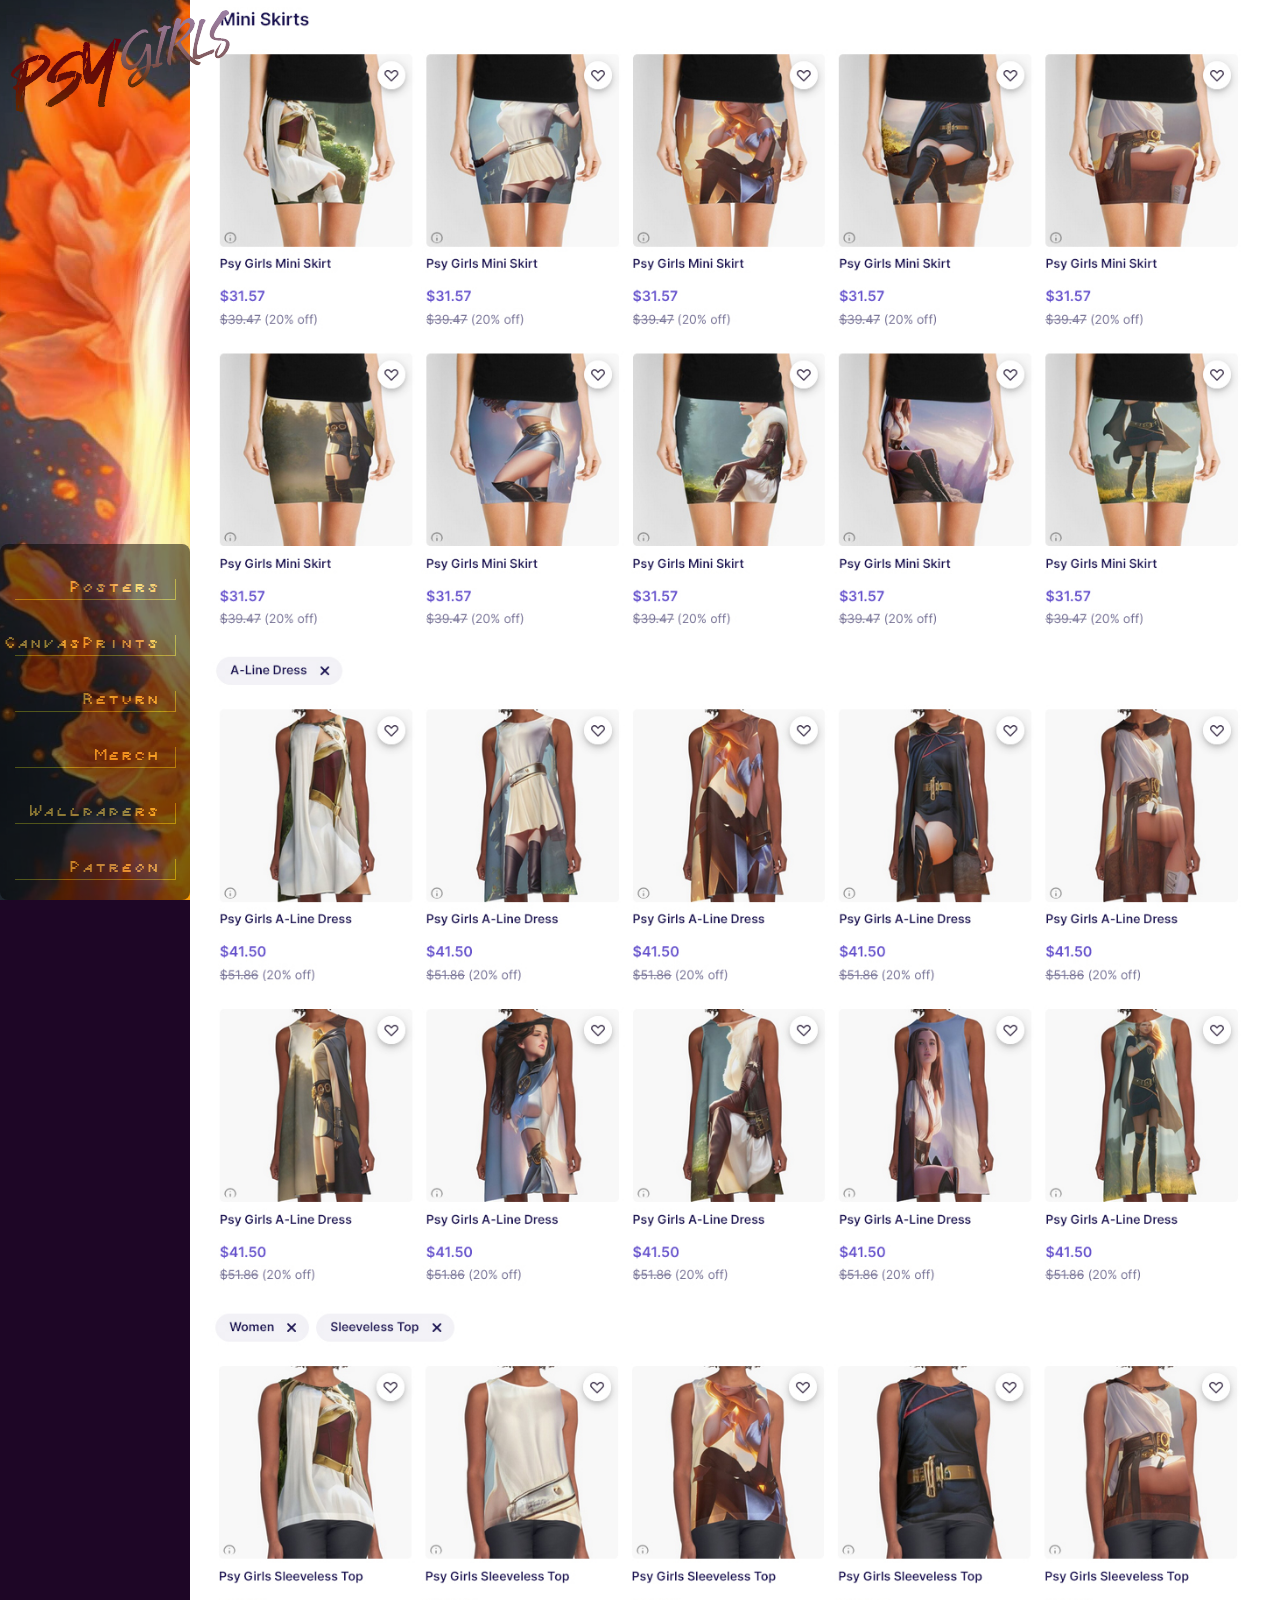
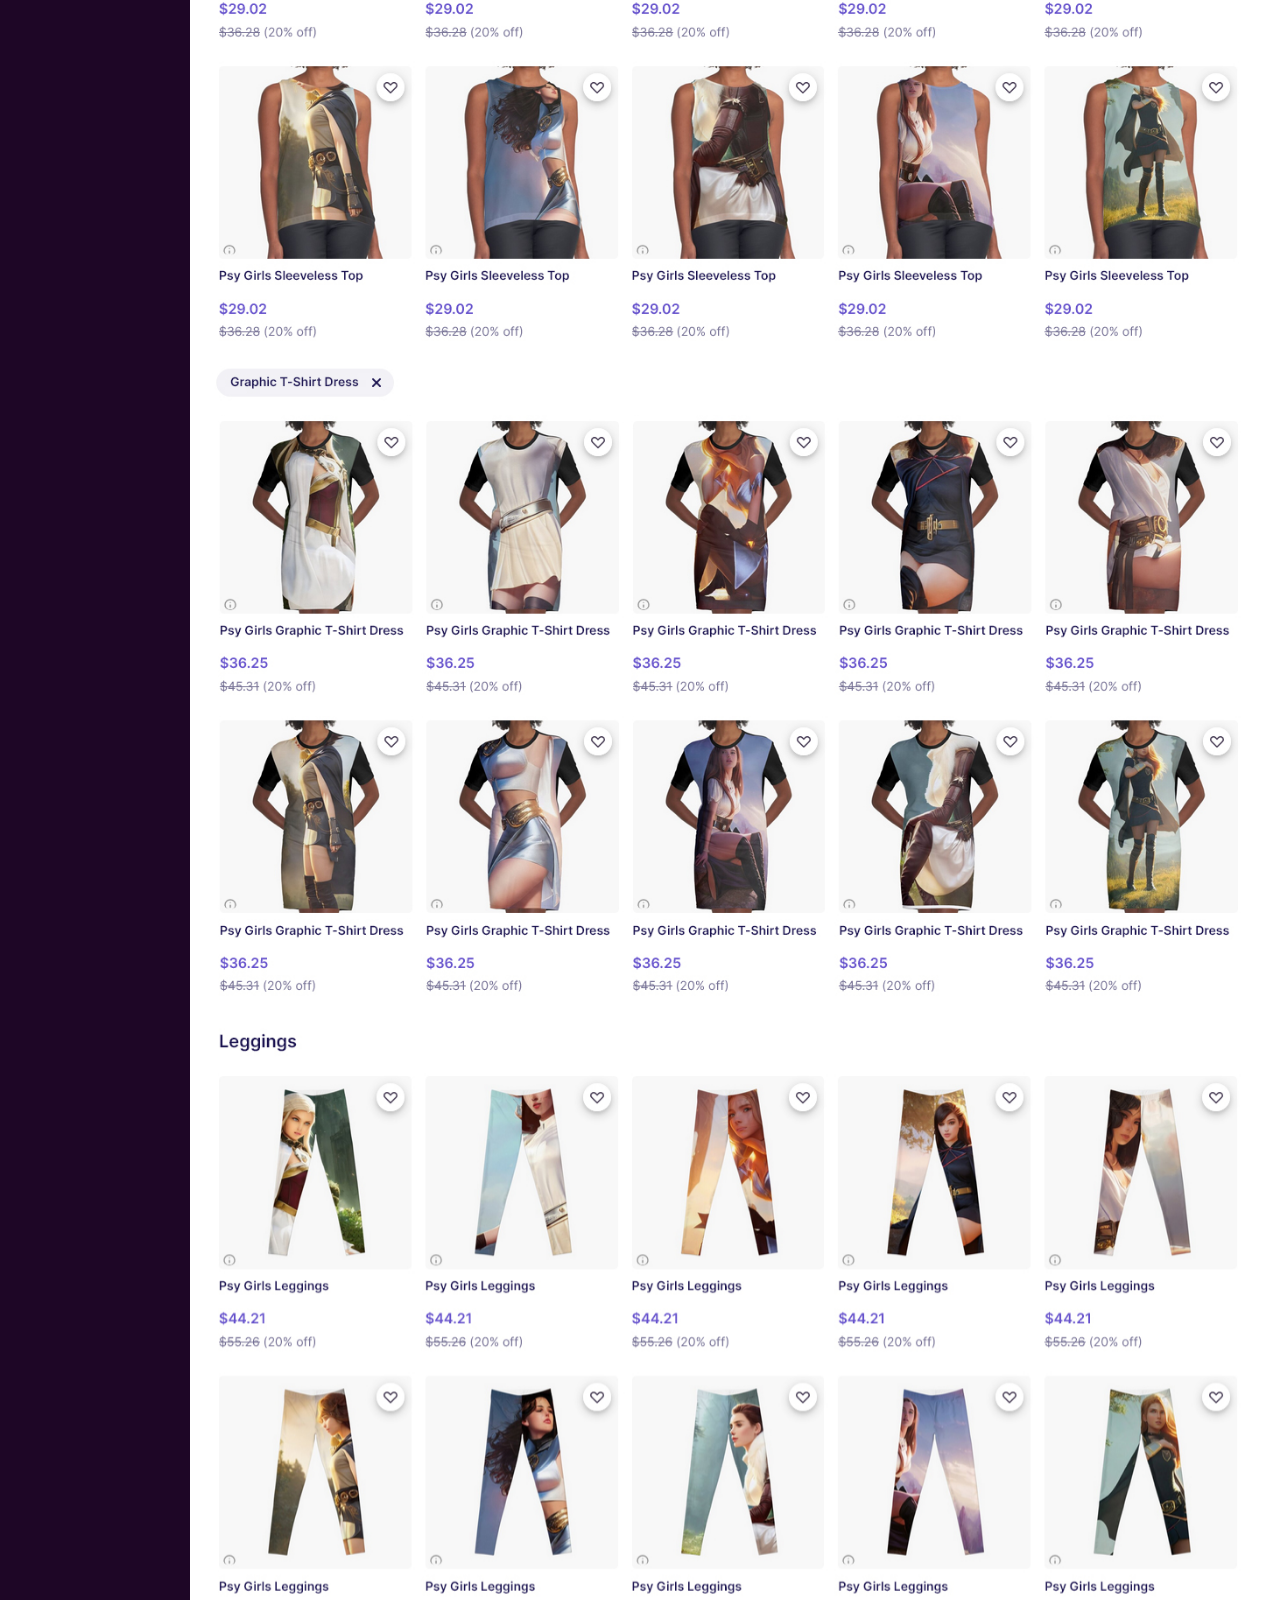
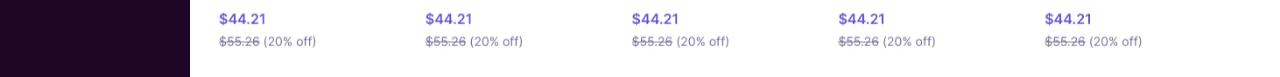
<file: apparels.html>
<!doctype html>
<html lang="en-US">
<head>
  <meta charset="UTF-8">
  <meta name="viewport" content="width=device-width, initial-scale=1">
  <title>PsyGirls</title>
  <link rel="stylesheet" href="files/css/masonry.css">
  <link rel="stylesheet" href="files/css/custom.css">
  <link rel="stylesheet" href="files/css/sidebar.css">
</head>
<body>

<section id="section_masonry">

	<!--div class="splash">
		<img class="logo" src="files/assets/0.png">
	</div-->
  
	<div class="containerx">
	<div class="masonry default apparels">
			<div class="brick gallery-item">
				<a href="https://www.redbubble.com/people/psygirls/shop?artistUserName=psygirls&iaCode=w-skirt-mini" data-lightbox="gallery" data-image-alt="Image 1">
					<img src="files/images/apparels/1.jpg" alt="Thumbnail 1">
				</a>
			</div>
			<div class="brick gallery-item">
				<a href="https://www.redbubble.com/people/psygirls/shop?artistUserName=psygirls&iaCode=w-dresses&sortOrder=relevant&style=w-dress-trapeze-a-line" data-lightbox="gallery" data-image-alt="Image 2">
					<img src="files/images/apparels/2.jpg" alt="Thumbnail 2">
				</a>
			</div>
			<div class="brick gallery-item">
				<a href="https://www.redbubble.com/people/psygirls/shop?artistUserName=psygirls&gender=gender-women&iaCode=u-tees&sortOrder=relevant&style=w-tank-panel-contrast" data-lightbox="gallery" data-image-alt="Image 3">
					<img src="files/images/apparels/3.jpg" alt="Thumbnail 3">
				</a>
			</div>
			<div class="brick gallery-item">
				<a href="https://www.redbubble.com/people/psygirls/shop?artistUserName=psygirls&iaCode=w-dresses&sortOrder=relevant&style=w-dress-panel-tee" data-lightbox="gallery" data-image-alt="Image 4">
					<img src="files/images/apparels/4.jpg" alt="Thumbnail 4">
				</a>
			</div>
			<div class="brick gallery-item">
				<a href="https://www.redbubble.com/people/psygirls/shop?artistUserName=psygirls&iaCode=w-leggings" data-lightbox="gallery" data-image-alt="Image 5">
					<img src="files/images/apparels/5.jpg" alt="Thumbnail 5">
				</a>
			</div>
    </div><!-- .masonry -->
  </div>
</div>
</section>

<div class="sidebar">
	<a href="../index.html"><img class="brand" src="files/assets/brand.png"></a>

	<div class="sidebar-container">
		<div class="cyberbox">
		<div class="cornered"></div>
		<div class="cybox"></div>
		<a href="https://www.redbubble.com/people/psygirls/shop"><div class="ctext">Posters</div></a>
		</div>

		<div class="cyberbox">
		<div class="cornered"></div>
		<div class="cybox"></div>
		<a href="https://www.redbubble.com/people/psygirls/shop?artistUserName=psygirls&iaCode=u-print-canvas"><div class="ctext">CanvasPrints</div></a>
		</div>		
	
		<div class="cyberbox">
		<div class="cornered"></div>
		<div class="cybox"></div>
		<a href="./index.html"><div class="ctext">Return</div></a>
		</div>
	
		<div class="cyberbox">
		<div class="cornered"></div>
		<div class="cybox"></div>
		<a href="https://www.redbubble.com/people/psygirls/shop?artistUserName=psygirls&iaCode=u-decor"><div class="ctext">Merch</div></a>
		</div>
		  
		<div class="cyberbox">
		<div class="cornered"></div>
		<div class="cybox"></div>
		<a href="./wallpapers.html"><div class="ctext">Wallpapers</div></a>
		</div>
		
		<div class="cyberbox">
		<div class="cornered"></div>
		<div class="cybox"></div>
		<a href="https://www.patreon.com/psygirls"><div class="ctext">Patreon</div></a>
		</div>
		  
		<!--iframe width="100" height="190" src="https://www.youtube.com/embed/videoseries?list=RDEMFHtTZOgaiwW-A78Ggdr8NA&index=2" title="YouTube video player" frameborder="0" allow="accelerometer; autoplay; clipboard-write; encrypted-media; gyroscope; picture-in-picture; web-share" allowfullscreen></iframe-->
	</div>
</div>

</body>
</html>
</file>
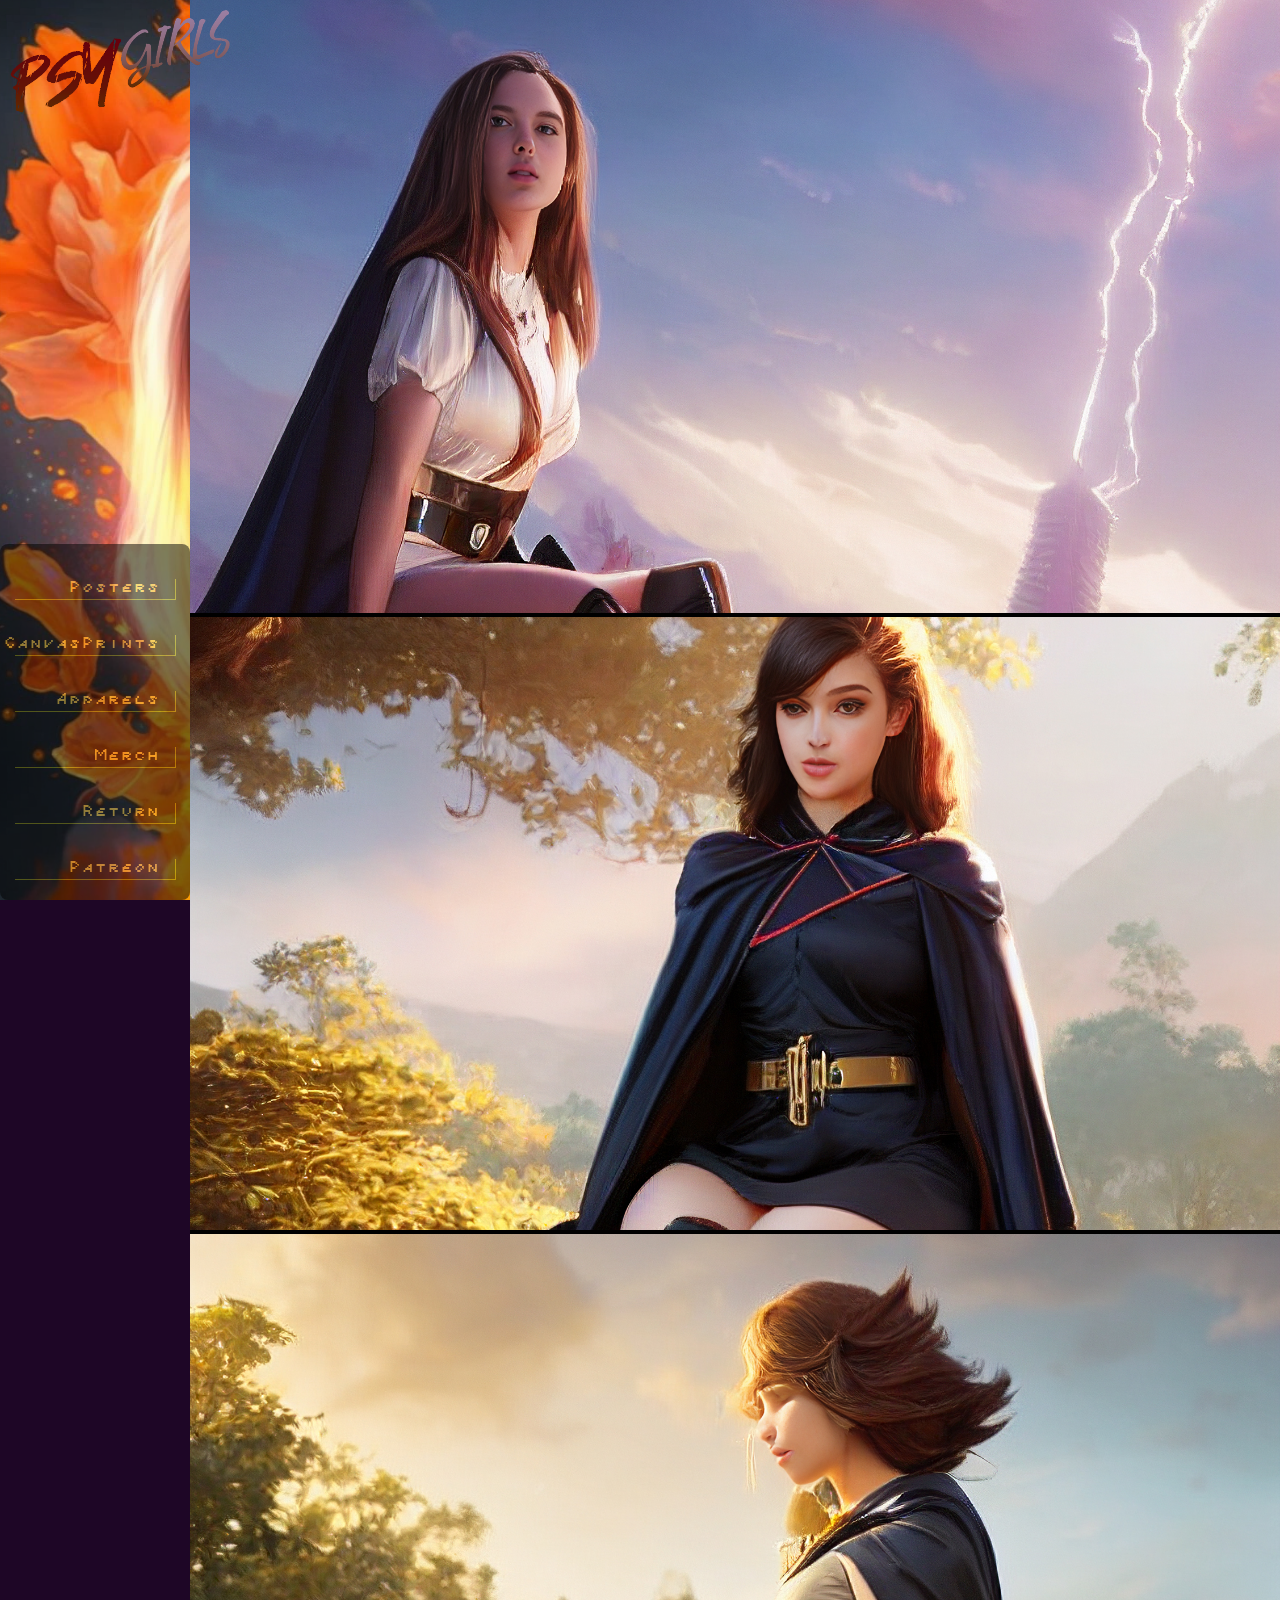
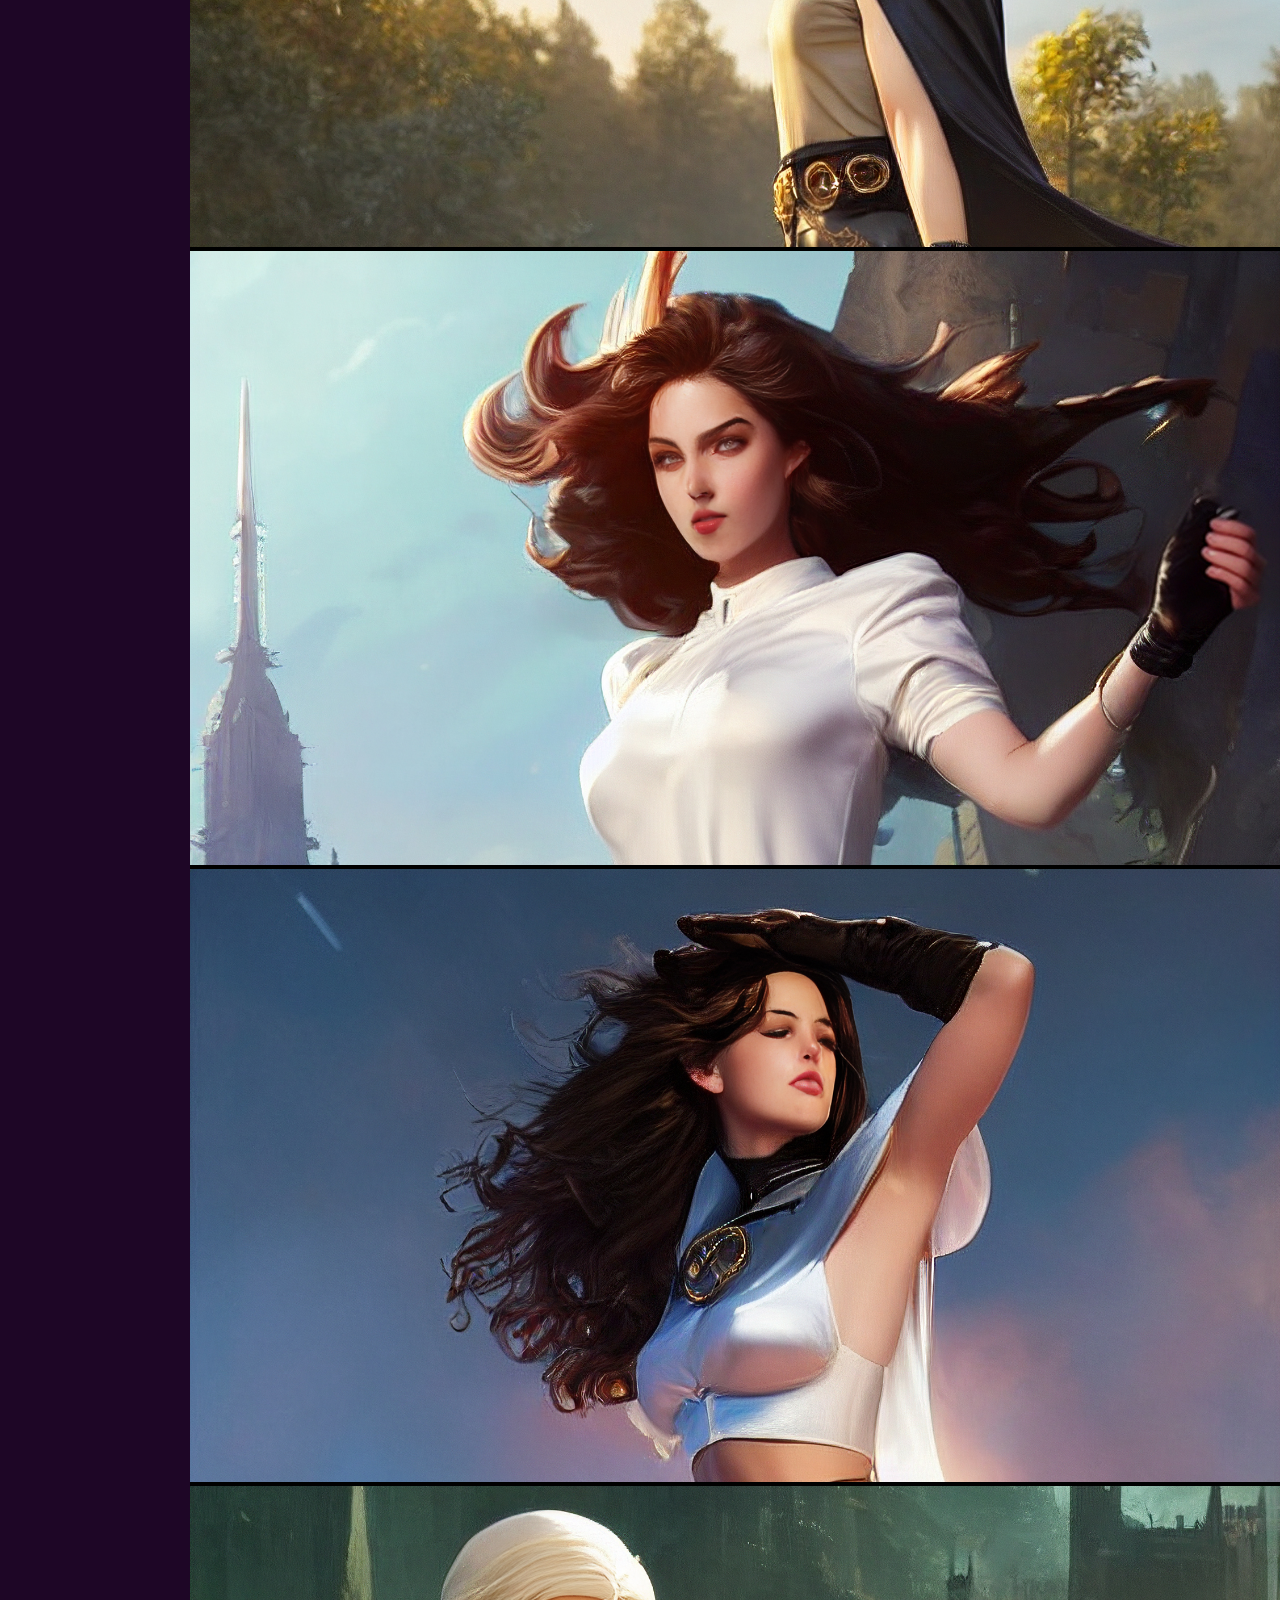
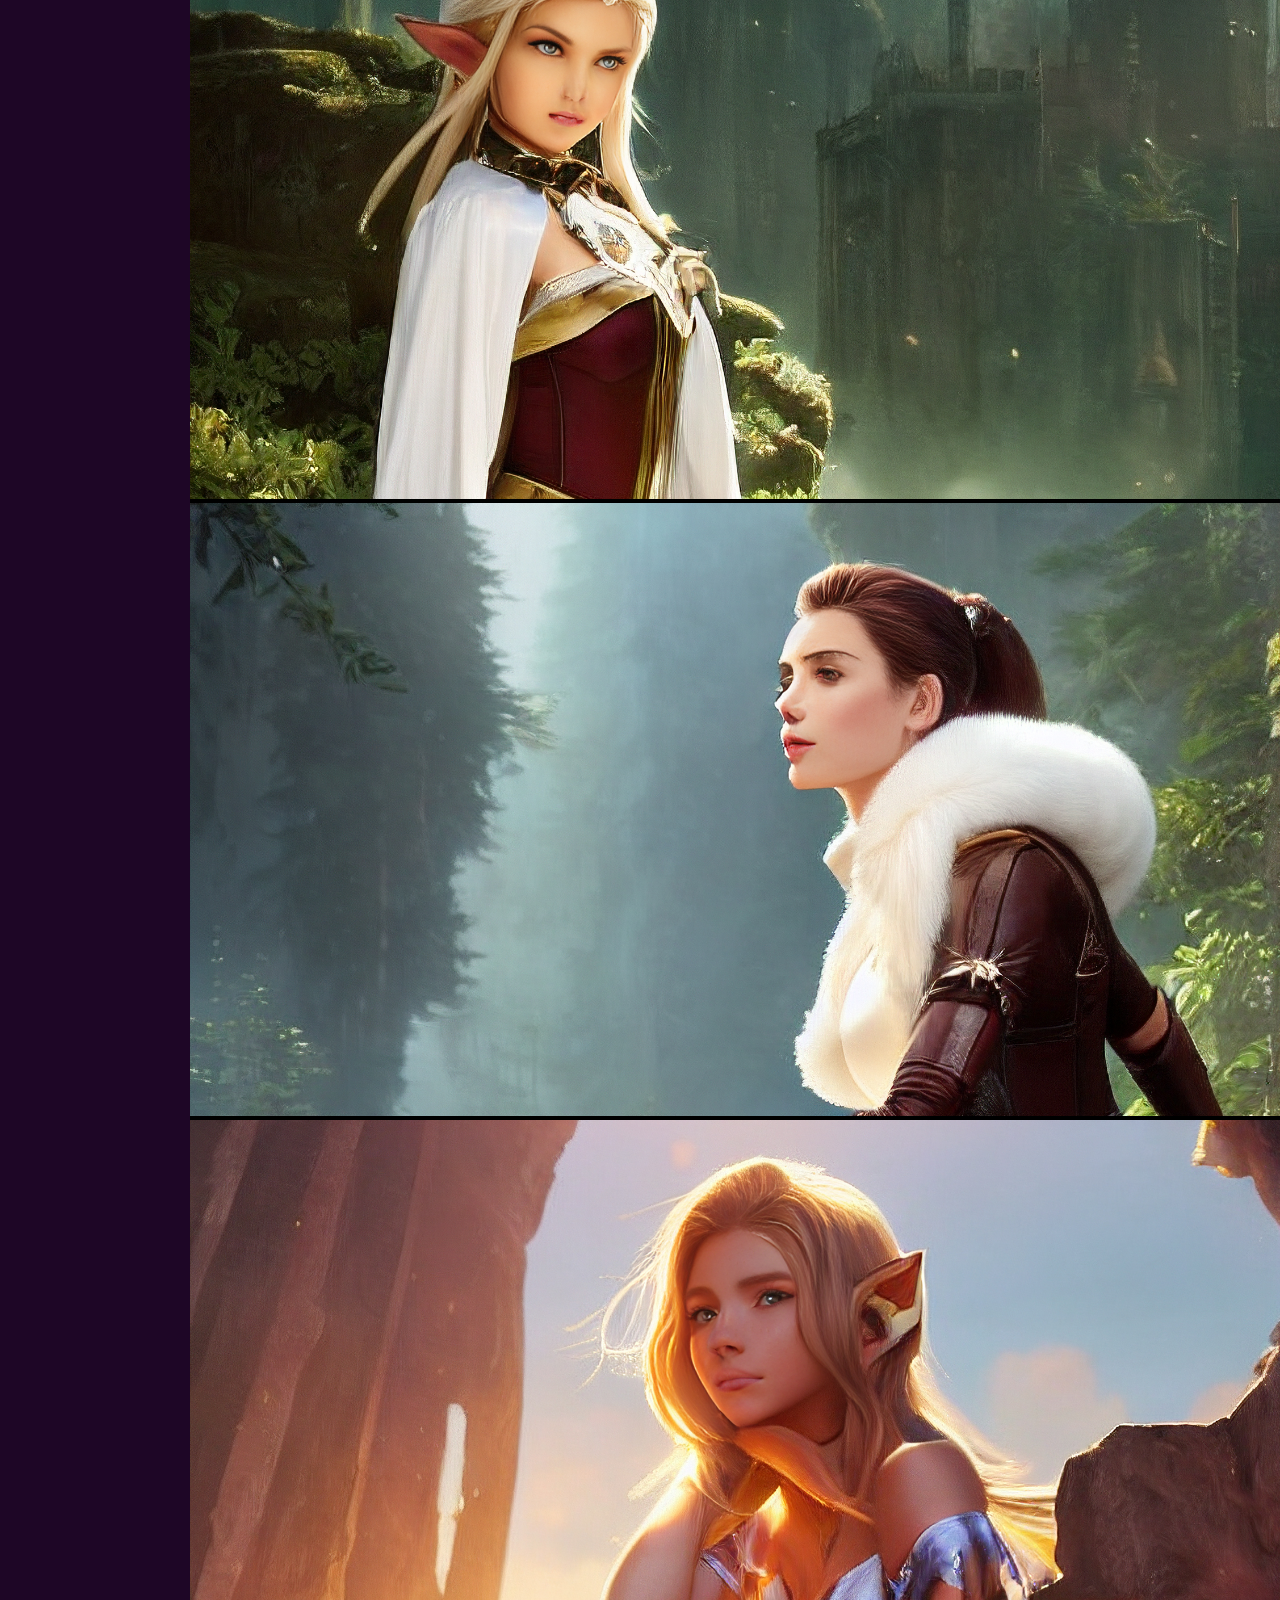
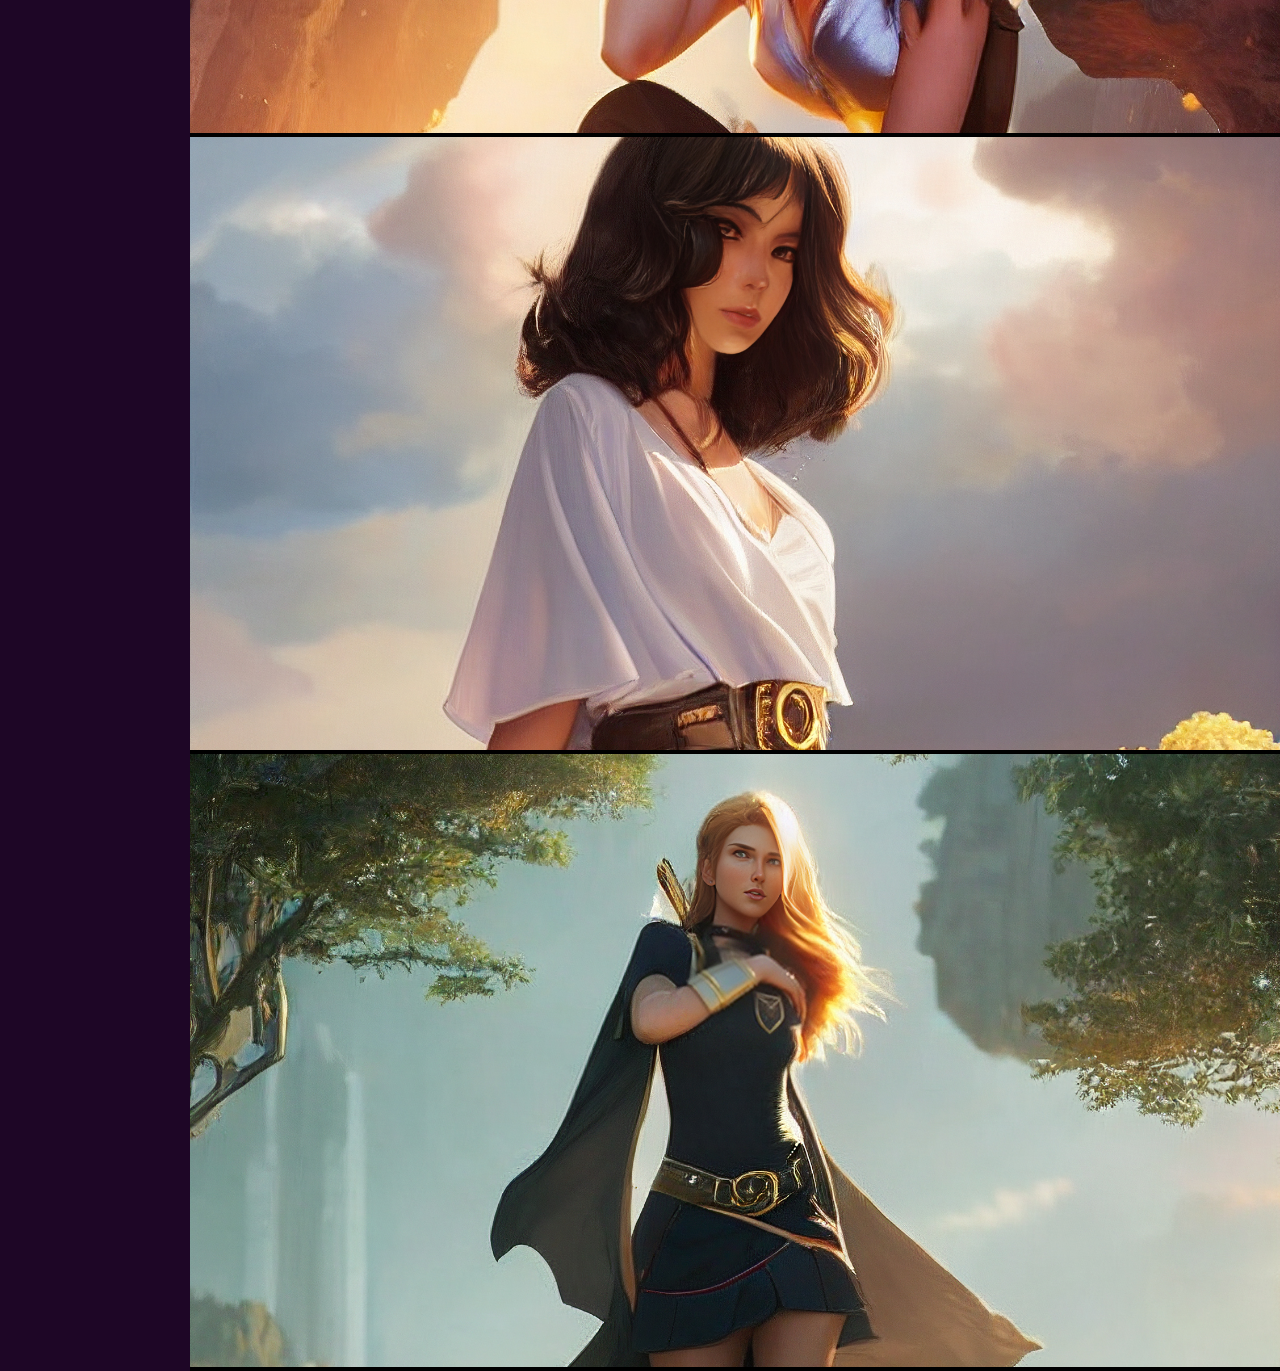
<file: wallpapers.html>
<!doctype html>
<html lang="en-US">
<head>
  <meta charset="UTF-8">
  <meta name="viewport" content="width=device-width, initial-scale=1">
  <title>PsyGirls</title>
  <link rel="stylesheet" href="files/css/masonry.css">
  <link rel="stylesheet" href="files/css/custom.css">
  <link rel="stylesheet" href="files/css/sidebar.css">
</head>
<body>

<section id="section_masonry">

	<!--div class="splash">
		<img class="logo" src="files/assets/0.png">
	</div-->
  
	<div class="containerx">
	<div class="masonry default wallpaper">
			<div class="brick gallery-item">
				<a href="files/images/wallpapers/1.jpg" data-lightbox="gallery" data-image-alt="Image 1">
					<img src="files/images/wallpapers/1.jpg" alt="Thumbnail 1">
				</a>
			</div>
			<div class="brick gallery-item">
				<a href="files/images/wallpapers/2.jpg" data-lightbox="gallery" data-image-alt="Image 2">
					<img src="files/images/wallpapers/2.jpg" alt="Thumbnail 2">
				</a>
			</div>
			<div class="brick gallery-item">
				<a href="files/images/wallpapers/3.jpg" data-lightbox="gallery" data-image-alt="Image 3">
					<img src="files/images/wallpapers/3.jpg" alt="Thumbnail 3">
				</a>
			</div>
			<div class="brick gallery-item">
				<a href="files/images/wallpapers/4.jpg" data-lightbox="gallery" data-image-alt="Image 4">
					<img src="files/images/wallpapers/4.jpg" alt="Thumbnail 4">
				</a>
			</div>
			<div class="brick gallery-item">
				<a href="files/images/wallpapers/5.jpg" data-lightbox="gallery" data-image-alt="Image 5">
					<img src="files/images/wallpapers/5.jpg" alt="Thumbnail 5">
				</a>
			</div>
			<div class="brick gallery-item">
				<a href="files/images/wallpapers/6.jpg" data-lightbox="gallery" data-image-alt="Image 6">
					<img src="files/images/wallpapers/6.jpg" alt="Thumbnail 6">
				</a>
			</div>
			<div class="brick gallery-item">
				<a href="files/images/wallpapers/7.jpg" data-lightbox="gallery" data-image-alt="Image 7">
					<img src="files/images/wallpapers/7.jpg" alt="Thumbnail 7">
				</a>
			</div>
			<div class="brick gallery-item">
				<a href="files/images/wallpapers/8.jpg" data-lightbox="gallery" data-image-alt="Image 8">
					<img src="files/images/wallpapers/8.jpg" alt="Thumbnail 8">
				</a>
			</div>
			<div class="brick gallery-item">
				<a href="files/images/wallpapers/9.jpg" data-lightbox="gallery" data-image-alt="Image 9">
					<img src="files/images/wallpapers/9.jpg" alt="Thumbnail 9">
				</a>
			</div>
			<div class="brick gallery-item">
				<a href="files/images/wallpapers/10.jpg" data-lightbox="gallery" data-image-alt="Image 10">
					<img src="files/images/wallpapers/10.jpg" alt="Thumbnail 10">
				</a>
			</div>
    </div><!-- .masonry -->
  </div>
</div>
</section>

<div class="sidebar">
	<a href="../index.html"><img class="brand" src="files/assets/brand.png"></a>

	<div class="sidebar-container">
		<div class="cyberbox">
		<div class="cornered"></div>
		<div class="cybox"></div>
		<a href="https://www.redbubble.com/people/psygirls/shop"><div class="ctext">Posters</div></a>
		</div>

		<div class="cyberbox">
		<div class="cornered"></div>
		<div class="cybox"></div>
		<a href="https://www.redbubble.com/people/psygirls/shop?artistUserName=psygirls&iaCode=u-print-canvas"><div class="ctext">CanvasPrints</div></a>
		</div>		
	
		<div class="cyberbox">
		<div class="cornered"></div>
		<div class="cybox"></div>
		<a href="./apparels.html"><div class="ctext">Apparels</div></a>
		</div>
	
		<div class="cyberbox">
		<div class="cornered"></div>
		<div class="cybox"></div>
		<a href="https://www.redbubble.com/people/psygirls/shop?artistUserName=psygirls&iaCode=u-decor"><div class="ctext">Merch</div></a>
		</div>
		  
		<div class="cyberbox">
		<div class="cornered"></div>
		<div class="cybox"></div>
		<a href="./index.html"><div class="ctext">Return</div></a>
		</div>
		
		<div class="cyberbox">
		<div class="cornered"></div>
		<div class="cybox"></div>
		<a href="https://www.patreon.com/psygirls"><div class="ctext">Patreon</div></a>
		</div>
		
		<!--iframe width="100" height="190" src="https://www.youtube.com/embed/videoseries?list=RDEMFHtTZOgaiwW-A78Ggdr8NA&index=2" title="YouTube video player" frameborder="0" allow="accelerometer; autoplay; clipboard-write; encrypted-media; gyroscope; picture-in-picture; web-share" allowfullscreen></iframe-->
	</div>
</div>

</body>
</html>
</file>
<file: files/css/masonry.css>
/* Defaults */
body {
  background: #202020; /* #202020 grey */
  color:#fff;
}

a {
  color: #fff;
  transition: all .3s ease-in-out;
}

h1 {
  color:#888;
}

h2 {
  color:#666;
}

h3 {
  color:#552180;
  font-family: Georgia, serif;
}

/* The title */
.title {
  font-weight: 700;
}

/* The description */
.desc {
  font-size: 1.5em;
  font-style: italic;
  font-family: Georgia, serif;
}

/* Text-centering */
.title,
.desc,
.intro {
  text-align: center;
}

/* Intro section */
.intro {
  margin: 1.75em 0 .75em;
}

.intro h3 {
  font-size: 1.3em;
  font-weight: 400;
  /* text-transform: uppercase; */
  display: inline-block;
  margin: .25em .75em .75em;
  color:#552180;
}

.intro h3 a {
  font-weight: 400;
}

/* Masonry grid */
.masonry {
  transition: all .5s ease-in-out;
  column-gap: 1px;
  column-fill: initial;
}

/* Masonry item */
.masonry .brick {
  display: inline-block; /* Fix the misalignment of items */
  vertical-align: top; /* Keep the item on the very top */
  margin-bottom:-3px;
}

/* Masonry image effects */
.masonry .brick img {
  transition: all .5s ease-in-out;
  backface-visibility: hidden; /* Remove Image flickering on hover */
}

.masonry .brick:hover img {
  opacity: .75;
}

/* Bordered masonry */
.masonry.bordered {
  column-rule: 1px solid #eee;
  column-gap: 1px;
}

.masonry.bordered .brick {
}

/* wallpaper masonry */
.masonry.wallpaper{
  column-count: 1;
}

.masonry.wallpaper .brick {
  margin-bottom: 0;
}

/* apparels masonry */
.masonry.apparels{
  column-count: 1;
  background: white;
}

.masonry.apparels .brick {
  margin-bottom: 0;
}

/* Masonry on phones */
@media only screen and (max-width: 768px) {
  .desc {
    font-size: 1em;
  }
  
.intro h2 {
  font-size: 1.4em;
  font-weight: 400;
  /* text-transform: uppercase; */
  display: inline-block;
  margin: .25em .75em .75em;
}
  
.intro h3 {
  font-size: 1.2em;
  font-weight: 400;
  /* text-transform: uppercase; */
  display: inline-block;
  margin: .25em .75em .75em;
}

  .masonry {
    column-count: 1;
  }
  
  .masonry.gutterless .brick {
  }
  
  /* Bordered masonry */
  .masonry.bordered {
    column-rule: 1px solid #eee;
    column-gap: 1px;
  }

  .masonry.bordered .brick {
    padding-bottom: 0px;
    border-bottom: 0;
  }
}


/* Masonry on tablets */
@media only screen and (min-width: 768px) and (max-width: 1023px) {
  .masonry {
    column-count: 2;
  }
 
  .masonry.bordered .brick {
  }
  
  .masonry.bordered {
  column-rule: 1px solid #303030;
  }
  
}

/* Masonry on big screens */
@media only screen and (min-width: 1024px) {
  .desc {
    font-size: 1.5em;
  }

  .intro {
    letter-spacing: 1px;
  }

  .masonry {
    column-count: 1;
  }
  .masonry.gutterless .brick {
  }
  
/* Bordered masonry */
.masonry.bordered {
  column-rule: 1px solid #222;
  column-gap: 1px;
}

.masonry.bordered .brick {
  padding-bottom: 0px;
  border-bottom: 0;
}

}
</file>
<file: files/css/custom.css>
/* Custom */

body {
  background-image: url("../assets/1.png");
  background-size:cover;
  background-repeat:no-repeat;
  background-color: #1e0626;
  background-position: center 0px;
  background-attachment: fixed;
  margin:0px;
}



.logo {
  text-align: center;
 
}

h1 {
display:none;
}

.splash {
	margin:0px;
	text-align:center;
	border:0px solid #000;
}

.splash img {
	width:80%;
}

.intro  {
  display:none;
}

.masonry .brick img {
  width:100%;
  border:0px solid #000;
  margin:0px;
}

.masonry .brick  {
  text-align:center;
}

.blockmenu img {
	margin-bottom: 10px;
}

.intro  div:nth-child(1) a {
  color: #fff;
}

.intro  div:nth-child(1) a:hover {
  color: #4fafe6;
}

/* Masonry on phones */
@media only screen and (max-width: 768px) {
	  .masonry {
		column-count: 1;
	  }
	  
	/* Bordered masonry */
	.masonry.bordered {
	  column-rule: 0px solid #eee;
	  column-gap: 0px;
	  text-align:center;
	}

	.masonry.bordered .brick {
	  padding-bottom: 0px;
	  margin-bottom: 0px;
	  border-bottom: 0;
	  width:100%;
	}

	  h1,h2 {
	  display:none;
	  }
	  
	.splash {
		margin-top:0px;
		margin-bottom:0px;
		text-align:center;
		width:100%;
	}
	  
	.splash img {
		width:100%;
	}

	.masonry .brick img {
		width:100%;
		border:0px solid #000;
		margin:0px;
	}

	.container {
		margin-left:190px;
	}
	  
}



/* Masonry on big screens */
@media only screen and (max-width: 1900px) {
	.container {
		margin-left:190px;
	}
	
	.splash {
		margin-top:0px;
		margin-bottom:0px;
		text-align:center;
		width:100%;
	}
	  
	.splash img {
		width:100%;
	}

	.masonry .brick img {
		width:100%;
		border:0px solid #000;
		margin:0px;
	}
}

@media screen and (max-width:768px) {
	#section_masonry  .containerx {
		width: calc(100% - 190px);
		background: #000;
		position:absolute;
		right:0px;
	}
	
	.navbar {
		margin-bottom: 0px;
		}
		
	.splash {
		margin-top:0px;
	}

	.splash img {
		width:100%;
		margin:0;
		padding:0;
	}

	.brand  {
		width:100px;
		height:auto;
	}

	.box {
		width:75%;
		background-size: 100% auto;
	}
	
	.or  {
		position:relative;
		display: flex;
		width:100%;
		text-align:center;
		justify-content: center;

	}

}


/* Masonry on tablets */
@media only screen and (min-width: 768px) and (max-width: 1023px) {
	#section_masonry  .containerx {
		width: calc(100% - 190px);
		background: #000;
		position:absolute;
		right:0px;
	}
	
	.box {
		width:40%;
	}
	.masonry {
		column-count: 2;
	}
	.masonry.gutterless .brick {
		margin-bottom: 1px;
	}
}

/* Masonry on big screens */
@media only screen and (min-width: 1024px) {
	section {
		width:100%;
	}
	
	#section_masonry  .containerx {
		width: calc(100% - 190px);
		background: #000;
		position:absolute;
		right:0px;
	}
	
	.masonry {
		width:100%;
	}

	.box {
		width:100%;
		border:1px solid blue;
	}
	
	.masonry {
		column-count: 5;
	}
	.masonry.gutterless .brick {
		margin-bottom: 1px;
	}
}
</file>
<file: files/css/sidebar.css>
@font-face {
	font-family: Localhost;
	src: url(../assets/fonts/Localhost.woff);
}

.brand {
	width:auto;
	padding:10px;
}


.cornered {
    width: 120px;
    height: 10px;
    border-bottom: 25px solid black;
    border-left: 40px solid transparent;
	opacity:0.5;
	margin-left:15px;
}
.cybox {
    width: 160px;
    height: 20px;
    background-color: black;
	opacity:0.5;
	border-right:1px solid yellow;
	border-bottom:1px solid yellow;
	margin-left:15px;
}

.ctext {
    position:absolute;
	bottom:0px;
	right:25px;
	color:#f5c432;
	padding:5px;
	font-size:0.8em;
	font-family: Localhost;
}

.cyberbox {
	position:relative;
	display:block;

}

.cyberbox:nth-child(6) {
	margin-bottom:20px;
}

.sidebar {
	width:190px;
	position:fixed;
	left:0;
	top:0;
	height:100vh;
	background-image: url("../assets/1.png");
	background-size:cover;
	background-repeat:no-repeat;
	background-color: #1e0626;
	background-position: 0px 0px;
	background-attachment: fixed;
}

.sidebar-container {
	width:100%;
	height:auto;
	position:absolute;
	bottom:0;
	border-radius: 8px;
	background-color: black;
	opacity:0.5;

}

iframe {
	width:100%;
}
</file>
